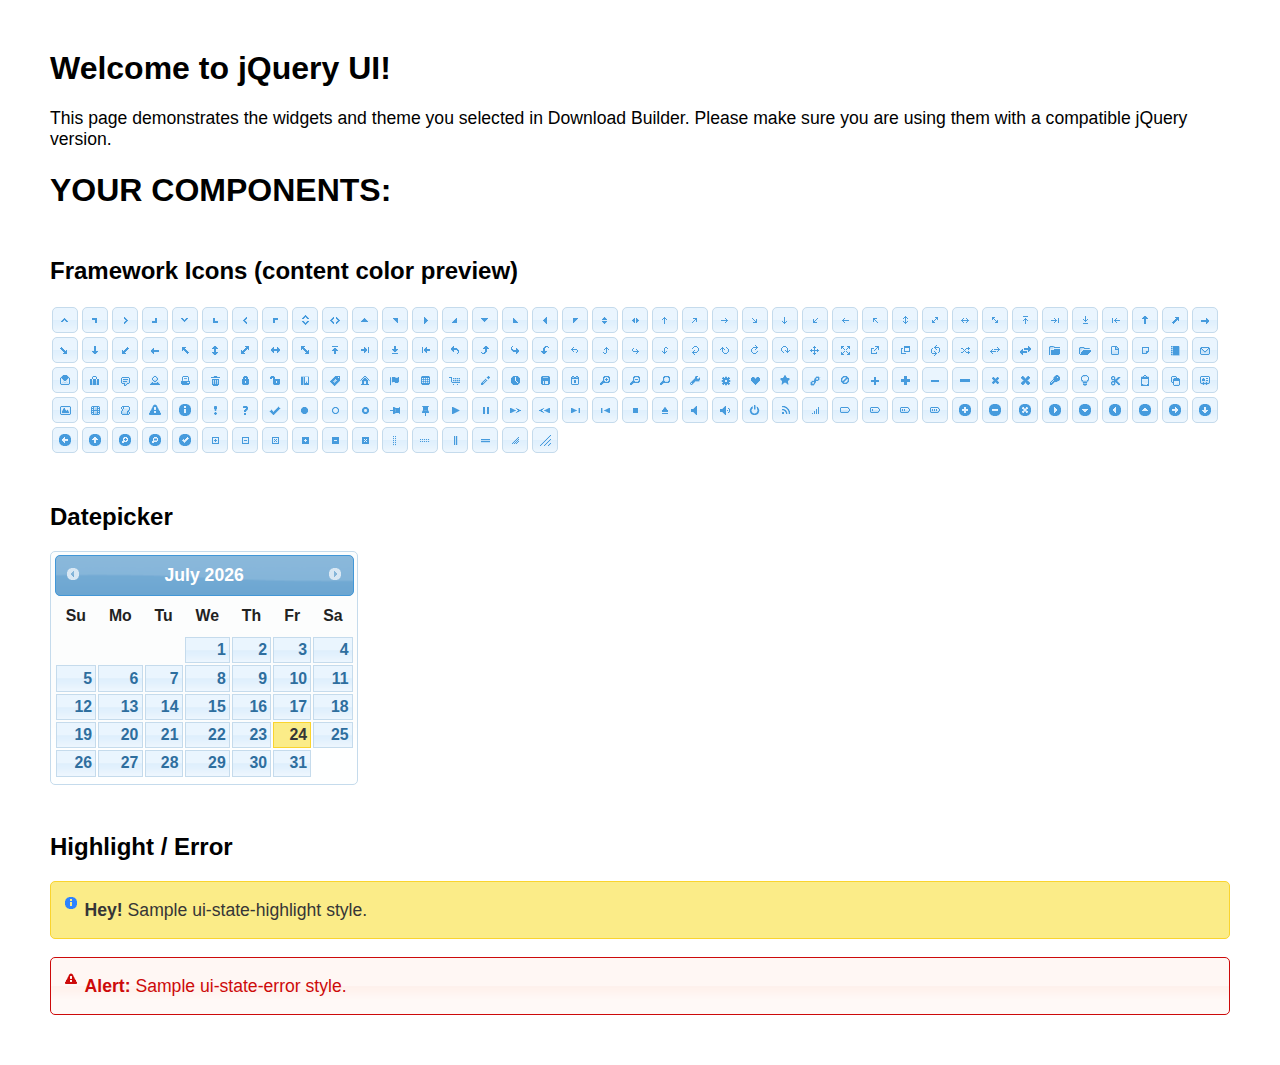
<file: static_content/jquery-ui-datepicker/index.html>
<!doctype html>
<html lang="us">
<head>
	<meta charset="utf-8">
	<title>jQuery UI Example Page</title>
	<link href="jquery-ui.css" rel="stylesheet">
	<style>
	body{
		font-family: "Trebuchet MS", sans-serif;
		margin: 50px;
	}
	.demoHeaders {
		margin-top: 2em;
	}
	#dialog-link {
		padding: .4em 1em .4em 20px;
		text-decoration: none;
		position: relative;
	}
	#dialog-link span.ui-icon {
		margin: 0 5px 0 0;
		position: absolute;
		left: .2em;
		top: 50%;
		margin-top: -8px;
	}
	#icons {
		margin: 0;
		padding: 0;
	}
	#icons li {
		margin: 2px;
		position: relative;
		padding: 4px 0;
		cursor: pointer;
		float: left;
		list-style: none;
	}
	#icons span.ui-icon {
		float: left;
		margin: 0 4px;
	}
	.fakewindowcontain .ui-widget-overlay {
		position: absolute;
	}
	select {
		width: 200px;
	}
	</style>
</head>
<body>

<h1>Welcome to jQuery UI!</h1>

<div class="ui-widget">
	<p>This page demonstrates the widgets and theme you selected in Download Builder. Please make sure you are using them with a compatible jQuery version.</p>
</div>

<h1>YOUR COMPONENTS:</h1>
















<h2 class="demoHeaders">Framework Icons (content color preview)</h2>
<ul id="icons" class="ui-widget ui-helper-clearfix">
	<li class="ui-state-default ui-corner-all" title=".ui-icon-caret-1-n"><span class="ui-icon ui-icon-caret-1-n"></span></li>
	<li class="ui-state-default ui-corner-all" title=".ui-icon-caret-1-ne"><span class="ui-icon ui-icon-caret-1-ne"></span></li>
	<li class="ui-state-default ui-corner-all" title=".ui-icon-caret-1-e"><span class="ui-icon ui-icon-caret-1-e"></span></li>
	<li class="ui-state-default ui-corner-all" title=".ui-icon-caret-1-se"><span class="ui-icon ui-icon-caret-1-se"></span></li>
	<li class="ui-state-default ui-corner-all" title=".ui-icon-caret-1-s"><span class="ui-icon ui-icon-caret-1-s"></span></li>
	<li class="ui-state-default ui-corner-all" title=".ui-icon-caret-1-sw"><span class="ui-icon ui-icon-caret-1-sw"></span></li>
	<li class="ui-state-default ui-corner-all" title=".ui-icon-caret-1-w"><span class="ui-icon ui-icon-caret-1-w"></span></li>
	<li class="ui-state-default ui-corner-all" title=".ui-icon-caret-1-nw"><span class="ui-icon ui-icon-caret-1-nw"></span></li>
	<li class="ui-state-default ui-corner-all" title=".ui-icon-caret-2-n-s"><span class="ui-icon ui-icon-caret-2-n-s"></span></li>
	<li class="ui-state-default ui-corner-all" title=".ui-icon-caret-2-e-w"><span class="ui-icon ui-icon-caret-2-e-w"></span></li>
	<li class="ui-state-default ui-corner-all" title=".ui-icon-triangle-1-n"><span class="ui-icon ui-icon-triangle-1-n"></span></li>
	<li class="ui-state-default ui-corner-all" title=".ui-icon-triangle-1-ne"><span class="ui-icon ui-icon-triangle-1-ne"></span></li>
	<li class="ui-state-default ui-corner-all" title=".ui-icon-triangle-1-e"><span class="ui-icon ui-icon-triangle-1-e"></span></li>
	<li class="ui-state-default ui-corner-all" title=".ui-icon-triangle-1-se"><span class="ui-icon ui-icon-triangle-1-se"></span></li>
	<li class="ui-state-default ui-corner-all" title=".ui-icon-triangle-1-s"><span class="ui-icon ui-icon-triangle-1-s"></span></li>
	<li class="ui-state-default ui-corner-all" title=".ui-icon-triangle-1-sw"><span class="ui-icon ui-icon-triangle-1-sw"></span></li>
	<li class="ui-state-default ui-corner-all" title=".ui-icon-triangle-1-w"><span class="ui-icon ui-icon-triangle-1-w"></span></li>
	<li class="ui-state-default ui-corner-all" title=".ui-icon-triangle-1-nw"><span class="ui-icon ui-icon-triangle-1-nw"></span></li>
	<li class="ui-state-default ui-corner-all" title=".ui-icon-triangle-2-n-s"><span class="ui-icon ui-icon-triangle-2-n-s"></span></li>
	<li class="ui-state-default ui-corner-all" title=".ui-icon-triangle-2-e-w"><span class="ui-icon ui-icon-triangle-2-e-w"></span></li>
	<li class="ui-state-default ui-corner-all" title=".ui-icon-arrow-1-n"><span class="ui-icon ui-icon-arrow-1-n"></span></li>
	<li class="ui-state-default ui-corner-all" title=".ui-icon-arrow-1-ne"><span class="ui-icon ui-icon-arrow-1-ne"></span></li>
	<li class="ui-state-default ui-corner-all" title=".ui-icon-arrow-1-e"><span class="ui-icon ui-icon-arrow-1-e"></span></li>
	<li class="ui-state-default ui-corner-all" title=".ui-icon-arrow-1-se"><span class="ui-icon ui-icon-arrow-1-se"></span></li>
	<li class="ui-state-default ui-corner-all" title=".ui-icon-arrow-1-s"><span class="ui-icon ui-icon-arrow-1-s"></span></li>
	<li class="ui-state-default ui-corner-all" title=".ui-icon-arrow-1-sw"><span class="ui-icon ui-icon-arrow-1-sw"></span></li>
	<li class="ui-state-default ui-corner-all" title=".ui-icon-arrow-1-w"><span class="ui-icon ui-icon-arrow-1-w"></span></li>
	<li class="ui-state-default ui-corner-all" title=".ui-icon-arrow-1-nw"><span class="ui-icon ui-icon-arrow-1-nw"></span></li>
	<li class="ui-state-default ui-corner-all" title=".ui-icon-arrow-2-n-s"><span class="ui-icon ui-icon-arrow-2-n-s"></span></li>
	<li class="ui-state-default ui-corner-all" title=".ui-icon-arrow-2-ne-sw"><span class="ui-icon ui-icon-arrow-2-ne-sw"></span></li>
	<li class="ui-state-default ui-corner-all" title=".ui-icon-arrow-2-e-w"><span class="ui-icon ui-icon-arrow-2-e-w"></span></li>
	<li class="ui-state-default ui-corner-all" title=".ui-icon-arrow-2-se-nw"><span class="ui-icon ui-icon-arrow-2-se-nw"></span></li>
	<li class="ui-state-default ui-corner-all" title=".ui-icon-arrowstop-1-n"><span class="ui-icon ui-icon-arrowstop-1-n"></span></li>
	<li class="ui-state-default ui-corner-all" title=".ui-icon-arrowstop-1-e"><span class="ui-icon ui-icon-arrowstop-1-e"></span></li>
	<li class="ui-state-default ui-corner-all" title=".ui-icon-arrowstop-1-s"><span class="ui-icon ui-icon-arrowstop-1-s"></span></li>
	<li class="ui-state-default ui-corner-all" title=".ui-icon-arrowstop-1-w"><span class="ui-icon ui-icon-arrowstop-1-w"></span></li>
	<li class="ui-state-default ui-corner-all" title=".ui-icon-arrowthick-1-n"><span class="ui-icon ui-icon-arrowthick-1-n"></span></li>
	<li class="ui-state-default ui-corner-all" title=".ui-icon-arrowthick-1-ne"><span class="ui-icon ui-icon-arrowthick-1-ne"></span></li>
	<li class="ui-state-default ui-corner-all" title=".ui-icon-arrowthick-1-e"><span class="ui-icon ui-icon-arrowthick-1-e"></span></li>
	<li class="ui-state-default ui-corner-all" title=".ui-icon-arrowthick-1-se"><span class="ui-icon ui-icon-arrowthick-1-se"></span></li>
	<li class="ui-state-default ui-corner-all" title=".ui-icon-arrowthick-1-s"><span class="ui-icon ui-icon-arrowthick-1-s"></span></li>
	<li class="ui-state-default ui-corner-all" title=".ui-icon-arrowthick-1-sw"><span class="ui-icon ui-icon-arrowthick-1-sw"></span></li>
	<li class="ui-state-default ui-corner-all" title=".ui-icon-arrowthick-1-w"><span class="ui-icon ui-icon-arrowthick-1-w"></span></li>
	<li class="ui-state-default ui-corner-all" title=".ui-icon-arrowthick-1-nw"><span class="ui-icon ui-icon-arrowthick-1-nw"></span></li>
	<li class="ui-state-default ui-corner-all" title=".ui-icon-arrowthick-2-n-s"><span class="ui-icon ui-icon-arrowthick-2-n-s"></span></li>
	<li class="ui-state-default ui-corner-all" title=".ui-icon-arrowthick-2-ne-sw"><span class="ui-icon ui-icon-arrowthick-2-ne-sw"></span></li>
	<li class="ui-state-default ui-corner-all" title=".ui-icon-arrowthick-2-e-w"><span class="ui-icon ui-icon-arrowthick-2-e-w"></span></li>
	<li class="ui-state-default ui-corner-all" title=".ui-icon-arrowthick-2-se-nw"><span class="ui-icon ui-icon-arrowthick-2-se-nw"></span></li>
	<li class="ui-state-default ui-corner-all" title=".ui-icon-arrowthickstop-1-n"><span class="ui-icon ui-icon-arrowthickstop-1-n"></span></li>
	<li class="ui-state-default ui-corner-all" title=".ui-icon-arrowthickstop-1-e"><span class="ui-icon ui-icon-arrowthickstop-1-e"></span></li>
	<li class="ui-state-default ui-corner-all" title=".ui-icon-arrowthickstop-1-s"><span class="ui-icon ui-icon-arrowthickstop-1-s"></span></li>
	<li class="ui-state-default ui-corner-all" title=".ui-icon-arrowthickstop-1-w"><span class="ui-icon ui-icon-arrowthickstop-1-w"></span></li>
	<li class="ui-state-default ui-corner-all" title=".ui-icon-arrowreturnthick-1-w"><span class="ui-icon ui-icon-arrowreturnthick-1-w"></span></li>
	<li class="ui-state-default ui-corner-all" title=".ui-icon-arrowreturnthick-1-n"><span class="ui-icon ui-icon-arrowreturnthick-1-n"></span></li>
	<li class="ui-state-default ui-corner-all" title=".ui-icon-arrowreturnthick-1-e"><span class="ui-icon ui-icon-arrowreturnthick-1-e"></span></li>
	<li class="ui-state-default ui-corner-all" title=".ui-icon-arrowreturnthick-1-s"><span class="ui-icon ui-icon-arrowreturnthick-1-s"></span></li>
	<li class="ui-state-default ui-corner-all" title=".ui-icon-arrowreturn-1-w"><span class="ui-icon ui-icon-arrowreturn-1-w"></span></li>
	<li class="ui-state-default ui-corner-all" title=".ui-icon-arrowreturn-1-n"><span class="ui-icon ui-icon-arrowreturn-1-n"></span></li>
	<li class="ui-state-default ui-corner-all" title=".ui-icon-arrowreturn-1-e"><span class="ui-icon ui-icon-arrowreturn-1-e"></span></li>
	<li class="ui-state-default ui-corner-all" title=".ui-icon-arrowreturn-1-s"><span class="ui-icon ui-icon-arrowreturn-1-s"></span></li>
	<li class="ui-state-default ui-corner-all" title=".ui-icon-arrowrefresh-1-w"><span class="ui-icon ui-icon-arrowrefresh-1-w"></span></li>
	<li class="ui-state-default ui-corner-all" title=".ui-icon-arrowrefresh-1-n"><span class="ui-icon ui-icon-arrowrefresh-1-n"></span></li>
	<li class="ui-state-default ui-corner-all" title=".ui-icon-arrowrefresh-1-e"><span class="ui-icon ui-icon-arrowrefresh-1-e"></span></li>
	<li class="ui-state-default ui-corner-all" title=".ui-icon-arrowrefresh-1-s"><span class="ui-icon ui-icon-arrowrefresh-1-s"></span></li>
	<li class="ui-state-default ui-corner-all" title=".ui-icon-arrow-4"><span class="ui-icon ui-icon-arrow-4"></span></li>
	<li class="ui-state-default ui-corner-all" title=".ui-icon-arrow-4-diag"><span class="ui-icon ui-icon-arrow-4-diag"></span></li>
	<li class="ui-state-default ui-corner-all" title=".ui-icon-extlink"><span class="ui-icon ui-icon-extlink"></span></li>
	<li class="ui-state-default ui-corner-all" title=".ui-icon-newwin"><span class="ui-icon ui-icon-newwin"></span></li>
	<li class="ui-state-default ui-corner-all" title=".ui-icon-refresh"><span class="ui-icon ui-icon-refresh"></span></li>
	<li class="ui-state-default ui-corner-all" title=".ui-icon-shuffle"><span class="ui-icon ui-icon-shuffle"></span></li>
	<li class="ui-state-default ui-corner-all" title=".ui-icon-transfer-e-w"><span class="ui-icon ui-icon-transfer-e-w"></span></li>
	<li class="ui-state-default ui-corner-all" title=".ui-icon-transferthick-e-w"><span class="ui-icon ui-icon-transferthick-e-w"></span></li>
	<li class="ui-state-default ui-corner-all" title=".ui-icon-folder-collapsed"><span class="ui-icon ui-icon-folder-collapsed"></span></li>
	<li class="ui-state-default ui-corner-all" title=".ui-icon-folder-open"><span class="ui-icon ui-icon-folder-open"></span></li>
	<li class="ui-state-default ui-corner-all" title=".ui-icon-document"><span class="ui-icon ui-icon-document"></span></li>
	<li class="ui-state-default ui-corner-all" title=".ui-icon-document-b"><span class="ui-icon ui-icon-document-b"></span></li>
	<li class="ui-state-default ui-corner-all" title=".ui-icon-note"><span class="ui-icon ui-icon-note"></span></li>
	<li class="ui-state-default ui-corner-all" title=".ui-icon-mail-closed"><span class="ui-icon ui-icon-mail-closed"></span></li>
	<li class="ui-state-default ui-corner-all" title=".ui-icon-mail-open"><span class="ui-icon ui-icon-mail-open"></span></li>
	<li class="ui-state-default ui-corner-all" title=".ui-icon-suitcase"><span class="ui-icon ui-icon-suitcase"></span></li>
	<li class="ui-state-default ui-corner-all" title=".ui-icon-comment"><span class="ui-icon ui-icon-comment"></span></li>
	<li class="ui-state-default ui-corner-all" title=".ui-icon-person"><span class="ui-icon ui-icon-person"></span></li>
	<li class="ui-state-default ui-corner-all" title=".ui-icon-print"><span class="ui-icon ui-icon-print"></span></li>
	<li class="ui-state-default ui-corner-all" title=".ui-icon-trash"><span class="ui-icon ui-icon-trash"></span></li>
	<li class="ui-state-default ui-corner-all" title=".ui-icon-locked"><span class="ui-icon ui-icon-locked"></span></li>
	<li class="ui-state-default ui-corner-all" title=".ui-icon-unlocked"><span class="ui-icon ui-icon-unlocked"></span></li>
	<li class="ui-state-default ui-corner-all" title=".ui-icon-bookmark"><span class="ui-icon ui-icon-bookmark"></span></li>
	<li class="ui-state-default ui-corner-all" title=".ui-icon-tag"><span class="ui-icon ui-icon-tag"></span></li>
	<li class="ui-state-default ui-corner-all" title=".ui-icon-home"><span class="ui-icon ui-icon-home"></span></li>
	<li class="ui-state-default ui-corner-all" title=".ui-icon-flag"><span class="ui-icon ui-icon-flag"></span></li>
	<li class="ui-state-default ui-corner-all" title=".ui-icon-calculator"><span class="ui-icon ui-icon-calculator"></span></li>
	<li class="ui-state-default ui-corner-all" title=".ui-icon-cart"><span class="ui-icon ui-icon-cart"></span></li>
	<li class="ui-state-default ui-corner-all" title=".ui-icon-pencil"><span class="ui-icon ui-icon-pencil"></span></li>
	<li class="ui-state-default ui-corner-all" title=".ui-icon-clock"><span class="ui-icon ui-icon-clock"></span></li>
	<li class="ui-state-default ui-corner-all" title=".ui-icon-disk"><span class="ui-icon ui-icon-disk"></span></li>
	<li class="ui-state-default ui-corner-all" title=".ui-icon-calendar"><span class="ui-icon ui-icon-calendar"></span></li>
	<li class="ui-state-default ui-corner-all" title=".ui-icon-zoomin"><span class="ui-icon ui-icon-zoomin"></span></li>
	<li class="ui-state-default ui-corner-all" title=".ui-icon-zoomout"><span class="ui-icon ui-icon-zoomout"></span></li>
	<li class="ui-state-default ui-corner-all" title=".ui-icon-search"><span class="ui-icon ui-icon-search"></span></li>
	<li class="ui-state-default ui-corner-all" title=".ui-icon-wrench"><span class="ui-icon ui-icon-wrench"></span></li>
	<li class="ui-state-default ui-corner-all" title=".ui-icon-gear"><span class="ui-icon ui-icon-gear"></span></li>
	<li class="ui-state-default ui-corner-all" title=".ui-icon-heart"><span class="ui-icon ui-icon-heart"></span></li>
	<li class="ui-state-default ui-corner-all" title=".ui-icon-star"><span class="ui-icon ui-icon-star"></span></li>
	<li class="ui-state-default ui-corner-all" title=".ui-icon-link"><span class="ui-icon ui-icon-link"></span></li>
	<li class="ui-state-default ui-corner-all" title=".ui-icon-cancel"><span class="ui-icon ui-icon-cancel"></span></li>
	<li class="ui-state-default ui-corner-all" title=".ui-icon-plus"><span class="ui-icon ui-icon-plus"></span></li>
	<li class="ui-state-default ui-corner-all" title=".ui-icon-plusthick"><span class="ui-icon ui-icon-plusthick"></span></li>
	<li class="ui-state-default ui-corner-all" title=".ui-icon-minus"><span class="ui-icon ui-icon-minus"></span></li>
	<li class="ui-state-default ui-corner-all" title=".ui-icon-minusthick"><span class="ui-icon ui-icon-minusthick"></span></li>
	<li class="ui-state-default ui-corner-all" title=".ui-icon-close"><span class="ui-icon ui-icon-close"></span></li>
	<li class="ui-state-default ui-corner-all" title=".ui-icon-closethick"><span class="ui-icon ui-icon-closethick"></span></li>
	<li class="ui-state-default ui-corner-all" title=".ui-icon-key"><span class="ui-icon ui-icon-key"></span></li>
	<li class="ui-state-default ui-corner-all" title=".ui-icon-lightbulb"><span class="ui-icon ui-icon-lightbulb"></span></li>
	<li class="ui-state-default ui-corner-all" title=".ui-icon-scissors"><span class="ui-icon ui-icon-scissors"></span></li>
	<li class="ui-state-default ui-corner-all" title=".ui-icon-clipboard"><span class="ui-icon ui-icon-clipboard"></span></li>
	<li class="ui-state-default ui-corner-all" title=".ui-icon-copy"><span class="ui-icon ui-icon-copy"></span></li>
	<li class="ui-state-default ui-corner-all" title=".ui-icon-contact"><span class="ui-icon ui-icon-contact"></span></li>
	<li class="ui-state-default ui-corner-all" title=".ui-icon-image"><span class="ui-icon ui-icon-image"></span></li>
	<li class="ui-state-default ui-corner-all" title=".ui-icon-video"><span class="ui-icon ui-icon-video"></span></li>
	<li class="ui-state-default ui-corner-all" title=".ui-icon-script"><span class="ui-icon ui-icon-script"></span></li>
	<li class="ui-state-default ui-corner-all" title=".ui-icon-alert"><span class="ui-icon ui-icon-alert"></span></li>
	<li class="ui-state-default ui-corner-all" title=".ui-icon-info"><span class="ui-icon ui-icon-info"></span></li>
	<li class="ui-state-default ui-corner-all" title=".ui-icon-notice"><span class="ui-icon ui-icon-notice"></span></li>
	<li class="ui-state-default ui-corner-all" title=".ui-icon-help"><span class="ui-icon ui-icon-help"></span></li>
	<li class="ui-state-default ui-corner-all" title=".ui-icon-check"><span class="ui-icon ui-icon-check"></span></li>
	<li class="ui-state-default ui-corner-all" title=".ui-icon-bullet"><span class="ui-icon ui-icon-bullet"></span></li>
	<li class="ui-state-default ui-corner-all" title=".ui-icon-radio-off"><span class="ui-icon ui-icon-radio-off"></span></li>
	<li class="ui-state-default ui-corner-all" title=".ui-icon-radio-on"><span class="ui-icon ui-icon-radio-on"></span></li>
	<li class="ui-state-default ui-corner-all" title=".ui-icon-pin-w"><span class="ui-icon ui-icon-pin-w"></span></li>
	<li class="ui-state-default ui-corner-all" title=".ui-icon-pin-s"><span class="ui-icon ui-icon-pin-s"></span></li>
	<li class="ui-state-default ui-corner-all" title=".ui-icon-play"><span class="ui-icon ui-icon-play"></span></li>
	<li class="ui-state-default ui-corner-all" title=".ui-icon-pause"><span class="ui-icon ui-icon-pause"></span></li>
	<li class="ui-state-default ui-corner-all" title=".ui-icon-seek-next"><span class="ui-icon ui-icon-seek-next"></span></li>
	<li class="ui-state-default ui-corner-all" title=".ui-icon-seek-prev"><span class="ui-icon ui-icon-seek-prev"></span></li>
	<li class="ui-state-default ui-corner-all" title=".ui-icon-seek-end"><span class="ui-icon ui-icon-seek-end"></span></li>
	<li class="ui-state-default ui-corner-all" title=".ui-icon-seek-first"><span class="ui-icon ui-icon-seek-first"></span></li>
	<li class="ui-state-default ui-corner-all" title=".ui-icon-stop"><span class="ui-icon ui-icon-stop"></span></li>
	<li class="ui-state-default ui-corner-all" title=".ui-icon-eject"><span class="ui-icon ui-icon-eject"></span></li>
	<li class="ui-state-default ui-corner-all" title=".ui-icon-volume-off"><span class="ui-icon ui-icon-volume-off"></span></li>
	<li class="ui-state-default ui-corner-all" title=".ui-icon-volume-on"><span class="ui-icon ui-icon-volume-on"></span></li>
	<li class="ui-state-default ui-corner-all" title=".ui-icon-power"><span class="ui-icon ui-icon-power"></span></li>
	<li class="ui-state-default ui-corner-all" title=".ui-icon-signal-diag"><span class="ui-icon ui-icon-signal-diag"></span></li>
	<li class="ui-state-default ui-corner-all" title=".ui-icon-signal"><span class="ui-icon ui-icon-signal"></span></li>
	<li class="ui-state-default ui-corner-all" title=".ui-icon-battery-0"><span class="ui-icon ui-icon-battery-0"></span></li>
	<li class="ui-state-default ui-corner-all" title=".ui-icon-battery-1"><span class="ui-icon ui-icon-battery-1"></span></li>
	<li class="ui-state-default ui-corner-all" title=".ui-icon-battery-2"><span class="ui-icon ui-icon-battery-2"></span></li>
	<li class="ui-state-default ui-corner-all" title=".ui-icon-battery-3"><span class="ui-icon ui-icon-battery-3"></span></li>
	<li class="ui-state-default ui-corner-all" title=".ui-icon-circle-plus"><span class="ui-icon ui-icon-circle-plus"></span></li>
	<li class="ui-state-default ui-corner-all" title=".ui-icon-circle-minus"><span class="ui-icon ui-icon-circle-minus"></span></li>
	<li class="ui-state-default ui-corner-all" title=".ui-icon-circle-close"><span class="ui-icon ui-icon-circle-close"></span></li>
	<li class="ui-state-default ui-corner-all" title=".ui-icon-circle-triangle-e"><span class="ui-icon ui-icon-circle-triangle-e"></span></li>
	<li class="ui-state-default ui-corner-all" title=".ui-icon-circle-triangle-s"><span class="ui-icon ui-icon-circle-triangle-s"></span></li>
	<li class="ui-state-default ui-corner-all" title=".ui-icon-circle-triangle-w"><span class="ui-icon ui-icon-circle-triangle-w"></span></li>
	<li class="ui-state-default ui-corner-all" title=".ui-icon-circle-triangle-n"><span class="ui-icon ui-icon-circle-triangle-n"></span></li>
	<li class="ui-state-default ui-corner-all" title=".ui-icon-circle-arrow-e"><span class="ui-icon ui-icon-circle-arrow-e"></span></li>
	<li class="ui-state-default ui-corner-all" title=".ui-icon-circle-arrow-s"><span class="ui-icon ui-icon-circle-arrow-s"></span></li>
	<li class="ui-state-default ui-corner-all" title=".ui-icon-circle-arrow-w"><span class="ui-icon ui-icon-circle-arrow-w"></span></li>
	<li class="ui-state-default ui-corner-all" title=".ui-icon-circle-arrow-n"><span class="ui-icon ui-icon-circle-arrow-n"></span></li>
	<li class="ui-state-default ui-corner-all" title=".ui-icon-circle-zoomin"><span class="ui-icon ui-icon-circle-zoomin"></span></li>
	<li class="ui-state-default ui-corner-all" title=".ui-icon-circle-zoomout"><span class="ui-icon ui-icon-circle-zoomout"></span></li>
	<li class="ui-state-default ui-corner-all" title=".ui-icon-circle-check"><span class="ui-icon ui-icon-circle-check"></span></li>
	<li class="ui-state-default ui-corner-all" title=".ui-icon-circlesmall-plus"><span class="ui-icon ui-icon-circlesmall-plus"></span></li>
	<li class="ui-state-default ui-corner-all" title=".ui-icon-circlesmall-minus"><span class="ui-icon ui-icon-circlesmall-minus"></span></li>
	<li class="ui-state-default ui-corner-all" title=".ui-icon-circlesmall-close"><span class="ui-icon ui-icon-circlesmall-close"></span></li>
	<li class="ui-state-default ui-corner-all" title=".ui-icon-squaresmall-plus"><span class="ui-icon ui-icon-squaresmall-plus"></span></li>
	<li class="ui-state-default ui-corner-all" title=".ui-icon-squaresmall-minus"><span class="ui-icon ui-icon-squaresmall-minus"></span></li>
	<li class="ui-state-default ui-corner-all" title=".ui-icon-squaresmall-close"><span class="ui-icon ui-icon-squaresmall-close"></span></li>
	<li class="ui-state-default ui-corner-all" title=".ui-icon-grip-dotted-vertical"><span class="ui-icon ui-icon-grip-dotted-vertical"></span></li>
	<li class="ui-state-default ui-corner-all" title=".ui-icon-grip-dotted-horizontal"><span class="ui-icon ui-icon-grip-dotted-horizontal"></span></li>
	<li class="ui-state-default ui-corner-all" title=".ui-icon-grip-solid-vertical"><span class="ui-icon ui-icon-grip-solid-vertical"></span></li>
	<li class="ui-state-default ui-corner-all" title=".ui-icon-grip-solid-horizontal"><span class="ui-icon ui-icon-grip-solid-horizontal"></span></li>
	<li class="ui-state-default ui-corner-all" title=".ui-icon-gripsmall-diagonal-se"><span class="ui-icon ui-icon-gripsmall-diagonal-se"></span></li>
	<li class="ui-state-default ui-corner-all" title=".ui-icon-grip-diagonal-se"><span class="ui-icon ui-icon-grip-diagonal-se"></span></li>
</ul>




<!-- Datepicker -->
<h2 class="demoHeaders">Datepicker</h2>
<div id="datepicker"></div>












<!-- Highlight / Error -->
<h2 class="demoHeaders">Highlight / Error</h2>
<div class="ui-widget">
	<div class="ui-state-highlight ui-corner-all" style="margin-top: 20px; padding: 0 .7em;">
		<p><span class="ui-icon ui-icon-info" style="float: left; margin-right: .3em;"></span>
		<strong>Hey!</strong> Sample ui-state-highlight style.</p>
	</div>
</div>
<br>
<div class="ui-widget">
	<div class="ui-state-error ui-corner-all" style="padding: 0 .7em;">
		<p><span class="ui-icon ui-icon-alert" style="float: left; margin-right: .3em;"></span>
		<strong>Alert:</strong> Sample ui-state-error style.</p>
	</div>
</div>

<script src="external/jquery/jquery.js"></script>
<script src="jquery-ui.js"></script>
<script>















$( "#datepicker" ).datepicker({
	inline: true
});














// Hover states on the static widgets
$( "#dialog-link, #icons li" ).hover(
	function() {
		$( this ).addClass( "ui-state-hover" );
	},
	function() {
		$( this ).removeClass( "ui-state-hover" );
	}
);
</script>
</body>
</html>
</file>
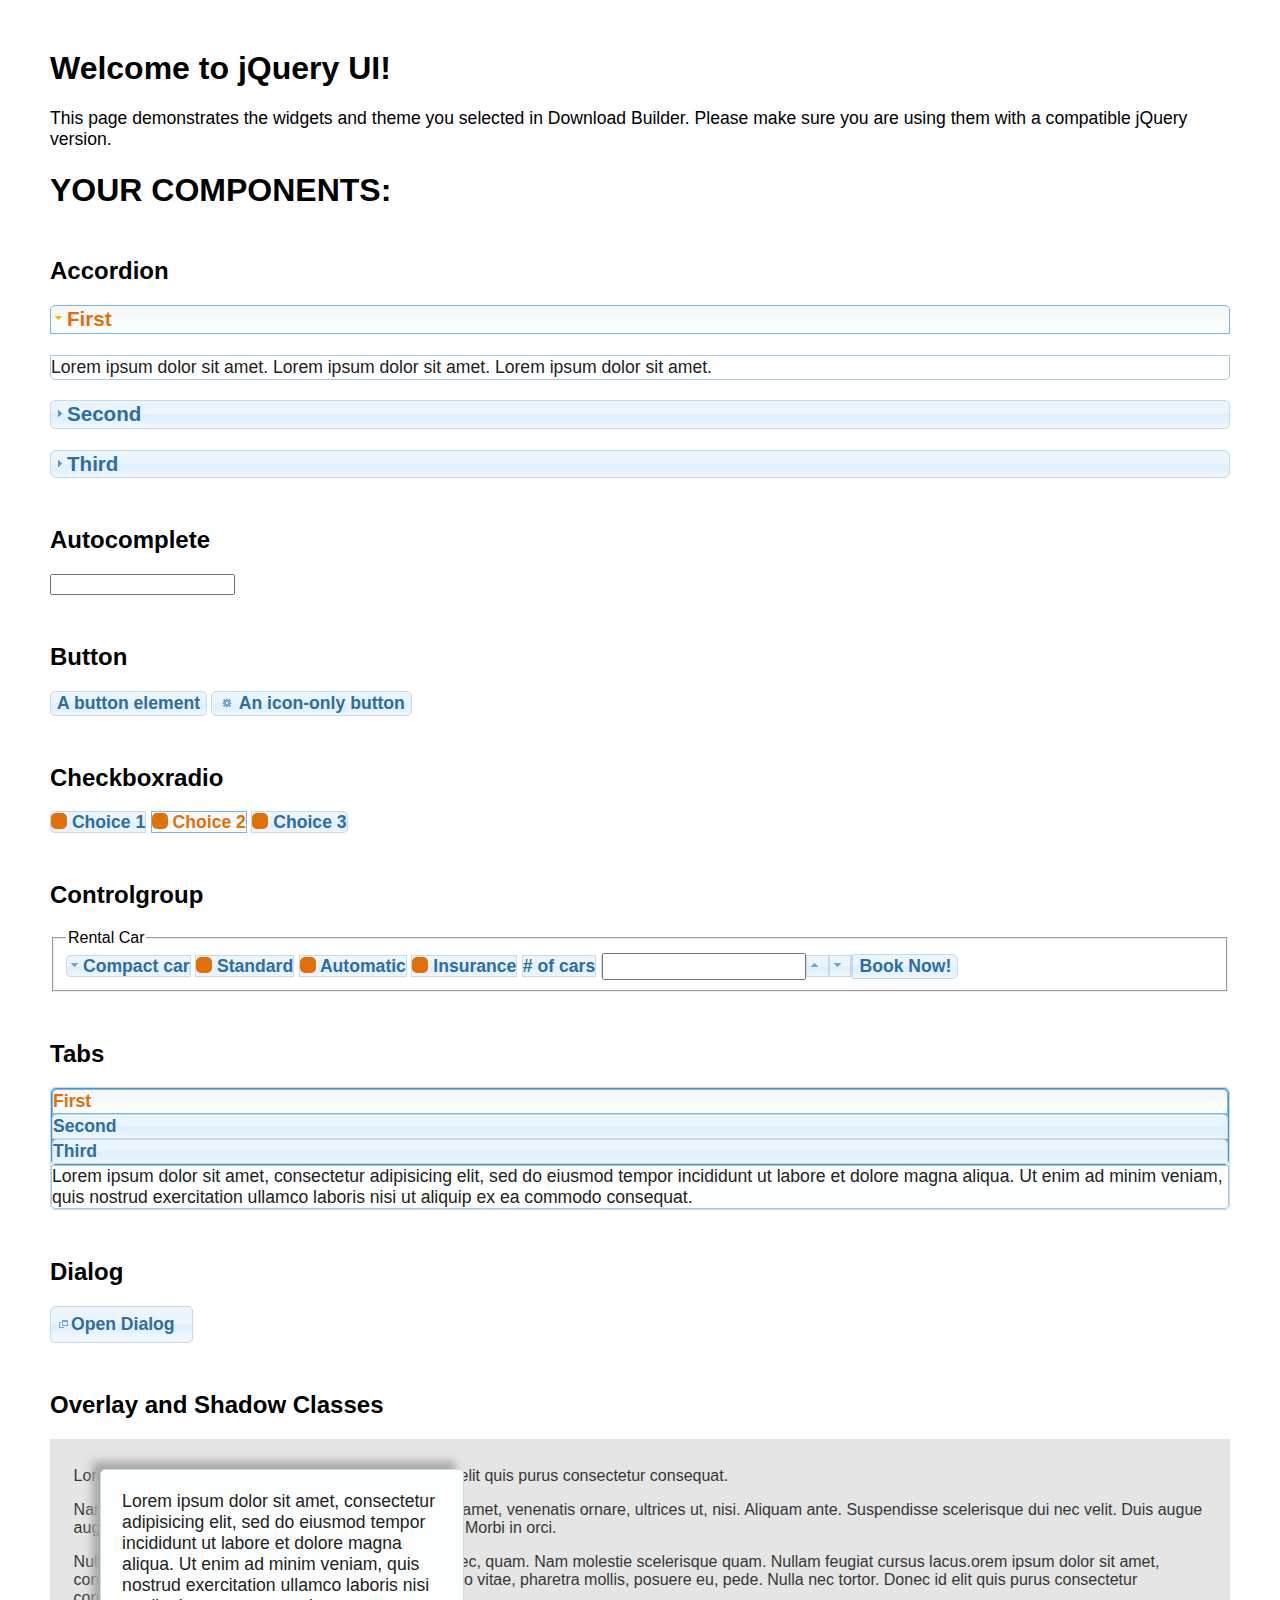
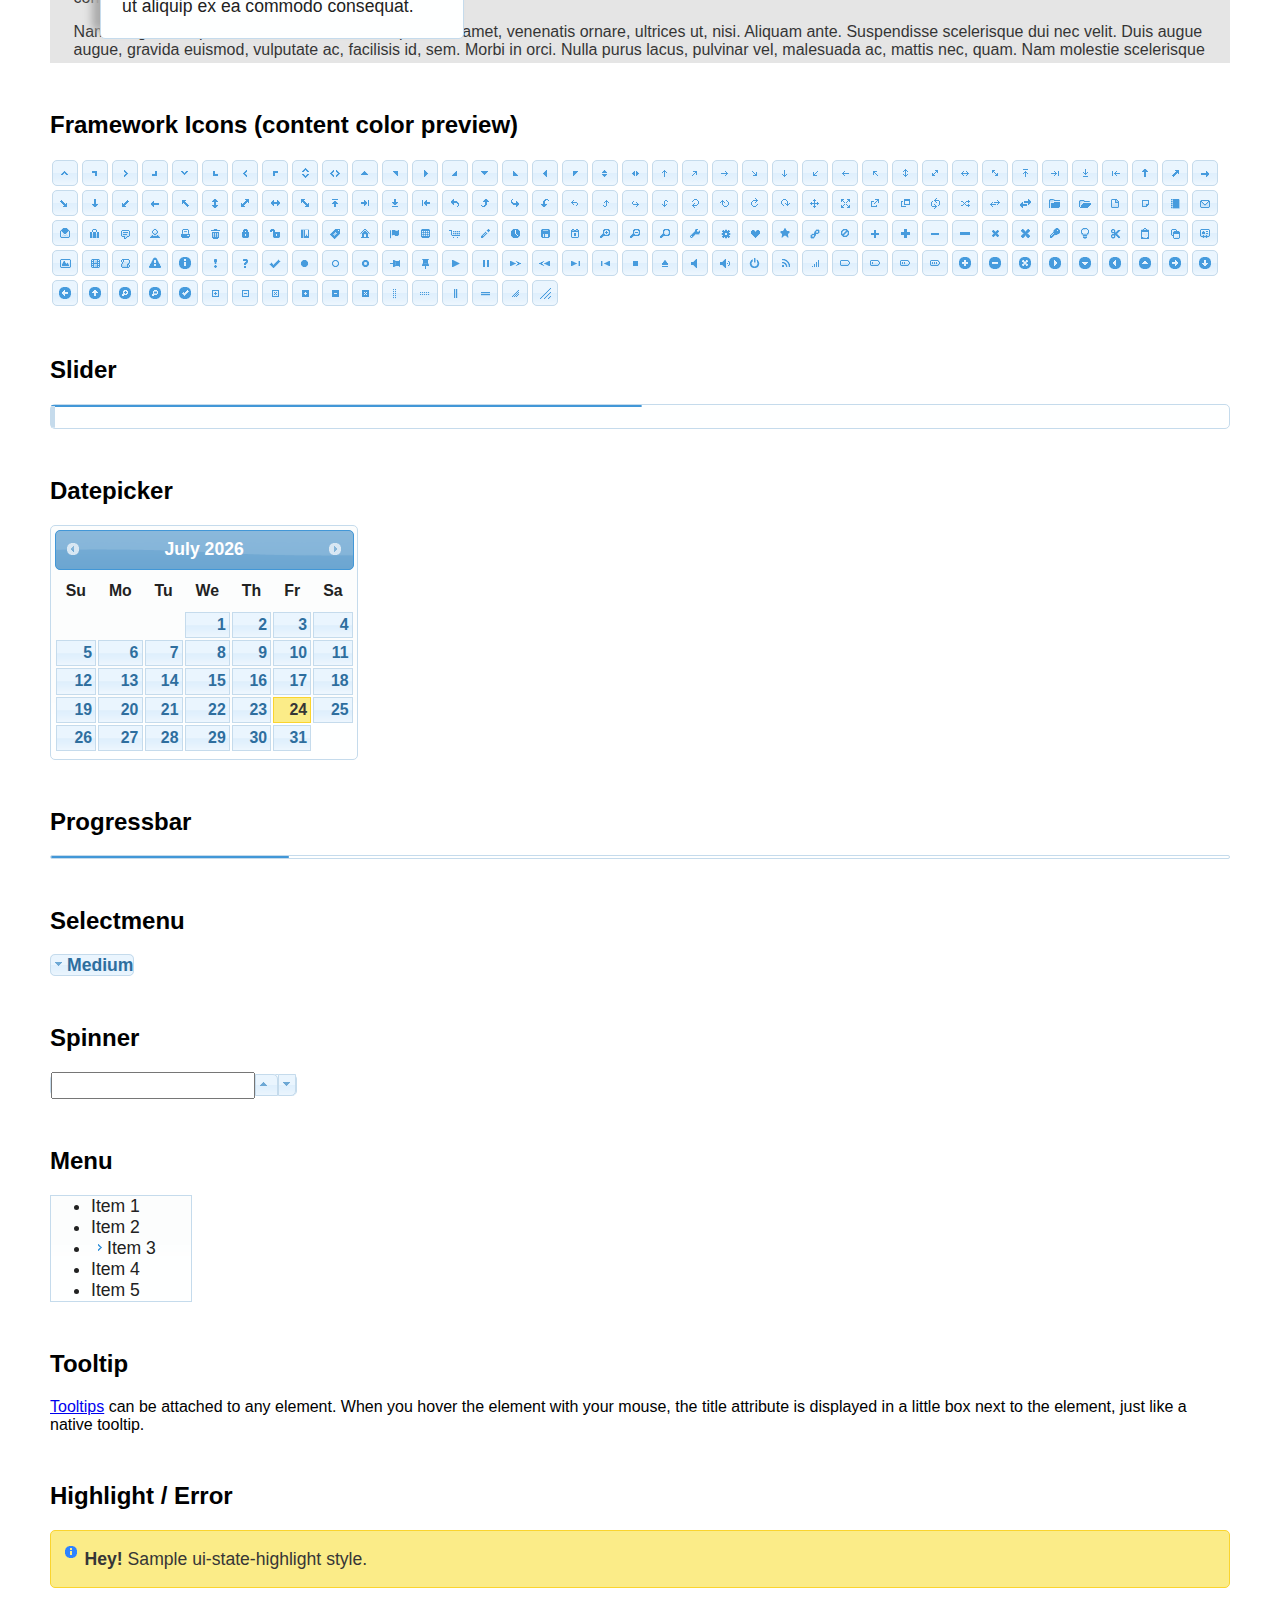
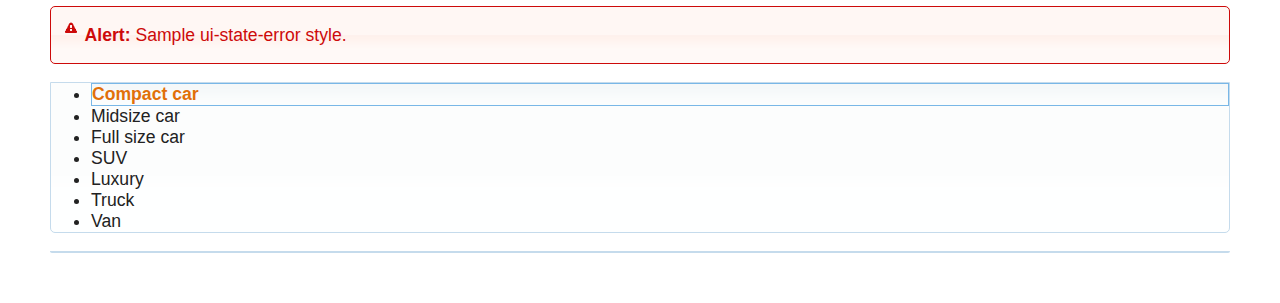
<file: staticfiles/jquery-ui-datepicker/index.html>
<!doctype html>
<html lang="us">
<head>
	<meta charset="utf-8">
	<title>jQuery UI Example Page</title>
	<link href="jquery-ui.css" rel="stylesheet">
	<style>
	body{
		font-family: "Trebuchet MS", sans-serif;
		margin: 50px;
	}
	.demoHeaders {
		margin-top: 2em;
	}
	#dialog-link {
		padding: .4em 1em .4em 20px;
		text-decoration: none;
		position: relative;
	}
	#dialog-link span.ui-icon {
		margin: 0 5px 0 0;
		position: absolute;
		left: .2em;
		top: 50%;
		margin-top: -8px;
	}
	#icons {
		margin: 0;
		padding: 0;
	}
	#icons li {
		margin: 2px;
		position: relative;
		padding: 4px 0;
		cursor: pointer;
		float: left;
		list-style: none;
	}
	#icons span.ui-icon {
		float: left;
		margin: 0 4px;
	}
	.fakewindowcontain .ui-widget-overlay {
		position: absolute;
	}
	select {
		width: 200px;
	}
	</style>
</head>
<body>

<h1>Welcome to jQuery UI!</h1>

<div class="ui-widget">
	<p>This page demonstrates the widgets and theme you selected in Download Builder. Please make sure you are using them with a compatible jQuery version.</p>
</div>

<h1>YOUR COMPONENTS:</h1>

<!-- Accordion -->
<h2 class="demoHeaders">Accordion</h2>
<div id="accordion">
	<h3>First</h3>
	<div>Lorem ipsum dolor sit amet. Lorem ipsum dolor sit amet. Lorem ipsum dolor sit amet.</div>
	<h3>Second</h3>
	<div>Phasellus mattis tincidunt nibh.</div>
	<h3>Third</h3>
	<div>Nam dui erat, auctor a, dignissim quis.</div>
</div>

<!-- Autocomplete -->
<h2 class="demoHeaders">Autocomplete</h2>
<div>
	<input id="autocomplete" title="type &quot;a&quot;">
</div>

<!-- Button -->
<h2 class="demoHeaders">Button</h2>
<button id="button">A button element</button>
<button id="button-icon">An icon-only button</button>

<!-- Checkboxradio -->
<h2 class="demoHeaders">Checkboxradio</h2>
<form style="margin-top: 1em;">
	<div id="radioset">
		<input type="radio" id="radio1" name="radio"><label for="radio1">Choice 1</label>
		<input type="radio" id="radio2" name="radio" checked="checked"><label for="radio2">Choice 2</label>
		<input type="radio" id="radio3" name="radio"><label for="radio3">Choice 3</label>
	</div>
</form>

<!-- Controlgroup -->
<h2 class="demoHeaders">Controlgroup</h2>
<fieldset>
	<legend>Rental Car</legend>
	<div id="controlgroup">
		<select id="car-type">
			<option>Compact car</option>
			<option>Midsize car</option>
			<option>Full size car</option>
			<option>SUV</option>
			<option>Luxury</option>
			<option>Truck</option>
			<option>Van</option>
		</select>
		<label for="transmission-standard">Standard</label>
		<input type="radio" name="transmission" id="transmission-standard">
		<label for="transmission-automatic">Automatic</label>
		<input type="radio" name="transmission" id="transmission-automatic">
		<label for="insurance">Insurance</label>
		<input type="checkbox" name="insurance" id="insurance">
		<label for="horizontal-spinner" class="ui-controlgroup-label"># of cars</label>
		<input id="horizontal-spinner" class="ui-spinner-input">
		<button>Book Now!</button>
	</div>
</fieldset>

<!-- Tabs -->
<h2 class="demoHeaders">Tabs</h2>
<div id="tabs">
	<ul>
		<li><a href="#tabs-1">First</a></li>
		<li><a href="#tabs-2">Second</a></li>
		<li><a href="#tabs-3">Third</a></li>
	</ul>
	<div id="tabs-1">Lorem ipsum dolor sit amet, consectetur adipisicing elit, sed do eiusmod tempor incididunt ut labore et dolore magna aliqua. Ut enim ad minim veniam, quis nostrud exercitation ullamco laboris nisi ut aliquip ex ea commodo consequat.</div>
	<div id="tabs-2">Phasellus mattis tincidunt nibh. Cras orci urna, blandit id, pretium vel, aliquet ornare, felis. Maecenas scelerisque sem non nisl. Fusce sed lorem in enim dictum bibendum.</div>
	<div id="tabs-3">Nam dui erat, auctor a, dignissim quis, sollicitudin eu, felis. Pellentesque nisi urna, interdum eget, sagittis et, consequat vestibulum, lacus. Mauris porttitor ullamcorper augue.</div>
</div>

<h2 class="demoHeaders">Dialog</h2>
<p>
	<button id="dialog-link" class="ui-button ui-corner-all ui-widget">
		<span class="ui-icon ui-icon-newwin"></span>Open Dialog
	</button>
</p>

<h2 class="demoHeaders">Overlay and Shadow Classes</h2>
<div style="position: relative; width: 96%; height: 200px; padding:1% 2%; overflow:hidden;" class="fakewindowcontain">
	<p>Lorem ipsum dolor sit amet,  Nulla nec tortor. Donec id elit quis purus consectetur consequat. </p><p>Nam congue semper tellus. Sed erat dolor, dapibus sit amet, venenatis ornare, ultrices ut, nisi. Aliquam ante. Suspendisse scelerisque dui nec velit. Duis augue augue, gravida euismod, vulputate ac, facilisis id, sem. Morbi in orci. </p><p>Nulla purus lacus, pulvinar vel, malesuada ac, mattis nec, quam. Nam molestie scelerisque quam. Nullam feugiat cursus lacus.orem ipsum dolor sit amet, consectetur adipiscing elit. Donec libero risus, commodo vitae, pharetra mollis, posuere eu, pede. Nulla nec tortor. Donec id elit quis purus consectetur consequat. </p><p>Nam congue semper tellus. Sed erat dolor, dapibus sit amet, venenatis ornare, ultrices ut, nisi. Aliquam ante. Suspendisse scelerisque dui nec velit. Duis augue augue, gravida euismod, vulputate ac, facilisis id, sem. Morbi in orci. Nulla purus lacus, pulvinar vel, malesuada ac, mattis nec, quam. Nam molestie scelerisque quam. </p><p>Nullam feugiat cursus lacus.orem ipsum dolor sit amet, consectetur adipiscing elit. Donec libero risus, commodo vitae, pharetra mollis, posuere eu, pede. Nulla nec tortor. Donec id elit quis purus consectetur consequat. Nam congue semper tellus. Sed erat dolor, dapibus sit amet, venenatis ornare, ultrices ut, nisi. Aliquam ante. </p><p>Suspendisse scelerisque dui nec velit. Duis augue augue, gravida euismod, vulputate ac, facilisis id, sem. Morbi in orci. Nulla purus lacus, pulvinar vel, malesuada ac, mattis nec, quam. Nam molestie scelerisque quam. Nullam feugiat cursus lacus.orem ipsum dolor sit amet, consectetur adipiscing elit. Donec libero risus, commodo vitae, pharetra mollis, posuere eu, pede. Nulla nec tortor. Donec id elit quis purus consectetur consequat. Nam congue semper tellus. Sed erat dolor, dapibus sit amet, venenatis ornare, ultrices ut, nisi. </p>

	<!-- ui-dialog -->
	<div class="ui-widget-overlay ui-front"></div>
	<div style="position: absolute; width: 320px; left: 50px; top: 30px; padding: 1.2em" class="ui-widget ui-front ui-widget-content ui-corner-all ui-widget-shadow">
		Lorem ipsum dolor sit amet, consectetur adipisicing elit, sed do eiusmod tempor incididunt ut labore et dolore magna aliqua. Ut enim ad minim veniam, quis nostrud exercitation ullamco laboris nisi ut aliquip ex ea commodo consequat.
	</div>

</div>

<!-- ui-dialog -->
<div id="dialog" title="Dialog Title">
	<p>Lorem ipsum dolor sit amet, consectetur adipisicing elit, sed do eiusmod tempor incididunt ut labore et dolore magna aliqua. Ut enim ad minim veniam, quis nostrud exercitation ullamco laboris nisi ut aliquip ex ea commodo consequat.</p>
</div>


<h2 class="demoHeaders">Framework Icons (content color preview)</h2>
<ul id="icons" class="ui-widget ui-helper-clearfix">
	<li class="ui-state-default ui-corner-all" title=".ui-icon-caret-1-n"><span class="ui-icon ui-icon-caret-1-n"></span></li>
	<li class="ui-state-default ui-corner-all" title=".ui-icon-caret-1-ne"><span class="ui-icon ui-icon-caret-1-ne"></span></li>
	<li class="ui-state-default ui-corner-all" title=".ui-icon-caret-1-e"><span class="ui-icon ui-icon-caret-1-e"></span></li>
	<li class="ui-state-default ui-corner-all" title=".ui-icon-caret-1-se"><span class="ui-icon ui-icon-caret-1-se"></span></li>
	<li class="ui-state-default ui-corner-all" title=".ui-icon-caret-1-s"><span class="ui-icon ui-icon-caret-1-s"></span></li>
	<li class="ui-state-default ui-corner-all" title=".ui-icon-caret-1-sw"><span class="ui-icon ui-icon-caret-1-sw"></span></li>
	<li class="ui-state-default ui-corner-all" title=".ui-icon-caret-1-w"><span class="ui-icon ui-icon-caret-1-w"></span></li>
	<li class="ui-state-default ui-corner-all" title=".ui-icon-caret-1-nw"><span class="ui-icon ui-icon-caret-1-nw"></span></li>
	<li class="ui-state-default ui-corner-all" title=".ui-icon-caret-2-n-s"><span class="ui-icon ui-icon-caret-2-n-s"></span></li>
	<li class="ui-state-default ui-corner-all" title=".ui-icon-caret-2-e-w"><span class="ui-icon ui-icon-caret-2-e-w"></span></li>
	<li class="ui-state-default ui-corner-all" title=".ui-icon-triangle-1-n"><span class="ui-icon ui-icon-triangle-1-n"></span></li>
	<li class="ui-state-default ui-corner-all" title=".ui-icon-triangle-1-ne"><span class="ui-icon ui-icon-triangle-1-ne"></span></li>
	<li class="ui-state-default ui-corner-all" title=".ui-icon-triangle-1-e"><span class="ui-icon ui-icon-triangle-1-e"></span></li>
	<li class="ui-state-default ui-corner-all" title=".ui-icon-triangle-1-se"><span class="ui-icon ui-icon-triangle-1-se"></span></li>
	<li class="ui-state-default ui-corner-all" title=".ui-icon-triangle-1-s"><span class="ui-icon ui-icon-triangle-1-s"></span></li>
	<li class="ui-state-default ui-corner-all" title=".ui-icon-triangle-1-sw"><span class="ui-icon ui-icon-triangle-1-sw"></span></li>
	<li class="ui-state-default ui-corner-all" title=".ui-icon-triangle-1-w"><span class="ui-icon ui-icon-triangle-1-w"></span></li>
	<li class="ui-state-default ui-corner-all" title=".ui-icon-triangle-1-nw"><span class="ui-icon ui-icon-triangle-1-nw"></span></li>
	<li class="ui-state-default ui-corner-all" title=".ui-icon-triangle-2-n-s"><span class="ui-icon ui-icon-triangle-2-n-s"></span></li>
	<li class="ui-state-default ui-corner-all" title=".ui-icon-triangle-2-e-w"><span class="ui-icon ui-icon-triangle-2-e-w"></span></li>
	<li class="ui-state-default ui-corner-all" title=".ui-icon-arrow-1-n"><span class="ui-icon ui-icon-arrow-1-n"></span></li>
	<li class="ui-state-default ui-corner-all" title=".ui-icon-arrow-1-ne"><span class="ui-icon ui-icon-arrow-1-ne"></span></li>
	<li class="ui-state-default ui-corner-all" title=".ui-icon-arrow-1-e"><span class="ui-icon ui-icon-arrow-1-e"></span></li>
	<li class="ui-state-default ui-corner-all" title=".ui-icon-arrow-1-se"><span class="ui-icon ui-icon-arrow-1-se"></span></li>
	<li class="ui-state-default ui-corner-all" title=".ui-icon-arrow-1-s"><span class="ui-icon ui-icon-arrow-1-s"></span></li>
	<li class="ui-state-default ui-corner-all" title=".ui-icon-arrow-1-sw"><span class="ui-icon ui-icon-arrow-1-sw"></span></li>
	<li class="ui-state-default ui-corner-all" title=".ui-icon-arrow-1-w"><span class="ui-icon ui-icon-arrow-1-w"></span></li>
	<li class="ui-state-default ui-corner-all" title=".ui-icon-arrow-1-nw"><span class="ui-icon ui-icon-arrow-1-nw"></span></li>
	<li class="ui-state-default ui-corner-all" title=".ui-icon-arrow-2-n-s"><span class="ui-icon ui-icon-arrow-2-n-s"></span></li>
	<li class="ui-state-default ui-corner-all" title=".ui-icon-arrow-2-ne-sw"><span class="ui-icon ui-icon-arrow-2-ne-sw"></span></li>
	<li class="ui-state-default ui-corner-all" title=".ui-icon-arrow-2-e-w"><span class="ui-icon ui-icon-arrow-2-e-w"></span></li>
	<li class="ui-state-default ui-corner-all" title=".ui-icon-arrow-2-se-nw"><span class="ui-icon ui-icon-arrow-2-se-nw"></span></li>
	<li class="ui-state-default ui-corner-all" title=".ui-icon-arrowstop-1-n"><span class="ui-icon ui-icon-arrowstop-1-n"></span></li>
	<li class="ui-state-default ui-corner-all" title=".ui-icon-arrowstop-1-e"><span class="ui-icon ui-icon-arrowstop-1-e"></span></li>
	<li class="ui-state-default ui-corner-all" title=".ui-icon-arrowstop-1-s"><span class="ui-icon ui-icon-arrowstop-1-s"></span></li>
	<li class="ui-state-default ui-corner-all" title=".ui-icon-arrowstop-1-w"><span class="ui-icon ui-icon-arrowstop-1-w"></span></li>
	<li class="ui-state-default ui-corner-all" title=".ui-icon-arrowthick-1-n"><span class="ui-icon ui-icon-arrowthick-1-n"></span></li>
	<li class="ui-state-default ui-corner-all" title=".ui-icon-arrowthick-1-ne"><span class="ui-icon ui-icon-arrowthick-1-ne"></span></li>
	<li class="ui-state-default ui-corner-all" title=".ui-icon-arrowthick-1-e"><span class="ui-icon ui-icon-arrowthick-1-e"></span></li>
	<li class="ui-state-default ui-corner-all" title=".ui-icon-arrowthick-1-se"><span class="ui-icon ui-icon-arrowthick-1-se"></span></li>
	<li class="ui-state-default ui-corner-all" title=".ui-icon-arrowthick-1-s"><span class="ui-icon ui-icon-arrowthick-1-s"></span></li>
	<li class="ui-state-default ui-corner-all" title=".ui-icon-arrowthick-1-sw"><span class="ui-icon ui-icon-arrowthick-1-sw"></span></li>
	<li class="ui-state-default ui-corner-all" title=".ui-icon-arrowthick-1-w"><span class="ui-icon ui-icon-arrowthick-1-w"></span></li>
	<li class="ui-state-default ui-corner-all" title=".ui-icon-arrowthick-1-nw"><span class="ui-icon ui-icon-arrowthick-1-nw"></span></li>
	<li class="ui-state-default ui-corner-all" title=".ui-icon-arrowthick-2-n-s"><span class="ui-icon ui-icon-arrowthick-2-n-s"></span></li>
	<li class="ui-state-default ui-corner-all" title=".ui-icon-arrowthick-2-ne-sw"><span class="ui-icon ui-icon-arrowthick-2-ne-sw"></span></li>
	<li class="ui-state-default ui-corner-all" title=".ui-icon-arrowthick-2-e-w"><span class="ui-icon ui-icon-arrowthick-2-e-w"></span></li>
	<li class="ui-state-default ui-corner-all" title=".ui-icon-arrowthick-2-se-nw"><span class="ui-icon ui-icon-arrowthick-2-se-nw"></span></li>
	<li class="ui-state-default ui-corner-all" title=".ui-icon-arrowthickstop-1-n"><span class="ui-icon ui-icon-arrowthickstop-1-n"></span></li>
	<li class="ui-state-default ui-corner-all" title=".ui-icon-arrowthickstop-1-e"><span class="ui-icon ui-icon-arrowthickstop-1-e"></span></li>
	<li class="ui-state-default ui-corner-all" title=".ui-icon-arrowthickstop-1-s"><span class="ui-icon ui-icon-arrowthickstop-1-s"></span></li>
	<li class="ui-state-default ui-corner-all" title=".ui-icon-arrowthickstop-1-w"><span class="ui-icon ui-icon-arrowthickstop-1-w"></span></li>
	<li class="ui-state-default ui-corner-all" title=".ui-icon-arrowreturnthick-1-w"><span class="ui-icon ui-icon-arrowreturnthick-1-w"></span></li>
	<li class="ui-state-default ui-corner-all" title=".ui-icon-arrowreturnthick-1-n"><span class="ui-icon ui-icon-arrowreturnthick-1-n"></span></li>
	<li class="ui-state-default ui-corner-all" title=".ui-icon-arrowreturnthick-1-e"><span class="ui-icon ui-icon-arrowreturnthick-1-e"></span></li>
	<li class="ui-state-default ui-corner-all" title=".ui-icon-arrowreturnthick-1-s"><span class="ui-icon ui-icon-arrowreturnthick-1-s"></span></li>
	<li class="ui-state-default ui-corner-all" title=".ui-icon-arrowreturn-1-w"><span class="ui-icon ui-icon-arrowreturn-1-w"></span></li>
	<li class="ui-state-default ui-corner-all" title=".ui-icon-arrowreturn-1-n"><span class="ui-icon ui-icon-arrowreturn-1-n"></span></li>
	<li class="ui-state-default ui-corner-all" title=".ui-icon-arrowreturn-1-e"><span class="ui-icon ui-icon-arrowreturn-1-e"></span></li>
	<li class="ui-state-default ui-corner-all" title=".ui-icon-arrowreturn-1-s"><span class="ui-icon ui-icon-arrowreturn-1-s"></span></li>
	<li class="ui-state-default ui-corner-all" title=".ui-icon-arrowrefresh-1-w"><span class="ui-icon ui-icon-arrowrefresh-1-w"></span></li>
	<li class="ui-state-default ui-corner-all" title=".ui-icon-arrowrefresh-1-n"><span class="ui-icon ui-icon-arrowrefresh-1-n"></span></li>
	<li class="ui-state-default ui-corner-all" title=".ui-icon-arrowrefresh-1-e"><span class="ui-icon ui-icon-arrowrefresh-1-e"></span></li>
	<li class="ui-state-default ui-corner-all" title=".ui-icon-arrowrefresh-1-s"><span class="ui-icon ui-icon-arrowrefresh-1-s"></span></li>
	<li class="ui-state-default ui-corner-all" title=".ui-icon-arrow-4"><span class="ui-icon ui-icon-arrow-4"></span></li>
	<li class="ui-state-default ui-corner-all" title=".ui-icon-arrow-4-diag"><span class="ui-icon ui-icon-arrow-4-diag"></span></li>
	<li class="ui-state-default ui-corner-all" title=".ui-icon-extlink"><span class="ui-icon ui-icon-extlink"></span></li>
	<li class="ui-state-default ui-corner-all" title=".ui-icon-newwin"><span class="ui-icon ui-icon-newwin"></span></li>
	<li class="ui-state-default ui-corner-all" title=".ui-icon-refresh"><span class="ui-icon ui-icon-refresh"></span></li>
	<li class="ui-state-default ui-corner-all" title=".ui-icon-shuffle"><span class="ui-icon ui-icon-shuffle"></span></li>
	<li class="ui-state-default ui-corner-all" title=".ui-icon-transfer-e-w"><span class="ui-icon ui-icon-transfer-e-w"></span></li>
	<li class="ui-state-default ui-corner-all" title=".ui-icon-transferthick-e-w"><span class="ui-icon ui-icon-transferthick-e-w"></span></li>
	<li class="ui-state-default ui-corner-all" title=".ui-icon-folder-collapsed"><span class="ui-icon ui-icon-folder-collapsed"></span></li>
	<li class="ui-state-default ui-corner-all" title=".ui-icon-folder-open"><span class="ui-icon ui-icon-folder-open"></span></li>
	<li class="ui-state-default ui-corner-all" title=".ui-icon-document"><span class="ui-icon ui-icon-document"></span></li>
	<li class="ui-state-default ui-corner-all" title=".ui-icon-document-b"><span class="ui-icon ui-icon-document-b"></span></li>
	<li class="ui-state-default ui-corner-all" title=".ui-icon-note"><span class="ui-icon ui-icon-note"></span></li>
	<li class="ui-state-default ui-corner-all" title=".ui-icon-mail-closed"><span class="ui-icon ui-icon-mail-closed"></span></li>
	<li class="ui-state-default ui-corner-all" title=".ui-icon-mail-open"><span class="ui-icon ui-icon-mail-open"></span></li>
	<li class="ui-state-default ui-corner-all" title=".ui-icon-suitcase"><span class="ui-icon ui-icon-suitcase"></span></li>
	<li class="ui-state-default ui-corner-all" title=".ui-icon-comment"><span class="ui-icon ui-icon-comment"></span></li>
	<li class="ui-state-default ui-corner-all" title=".ui-icon-person"><span class="ui-icon ui-icon-person"></span></li>
	<li class="ui-state-default ui-corner-all" title=".ui-icon-print"><span class="ui-icon ui-icon-print"></span></li>
	<li class="ui-state-default ui-corner-all" title=".ui-icon-trash"><span class="ui-icon ui-icon-trash"></span></li>
	<li class="ui-state-default ui-corner-all" title=".ui-icon-locked"><span class="ui-icon ui-icon-locked"></span></li>
	<li class="ui-state-default ui-corner-all" title=".ui-icon-unlocked"><span class="ui-icon ui-icon-unlocked"></span></li>
	<li class="ui-state-default ui-corner-all" title=".ui-icon-bookmark"><span class="ui-icon ui-icon-bookmark"></span></li>
	<li class="ui-state-default ui-corner-all" title=".ui-icon-tag"><span class="ui-icon ui-icon-tag"></span></li>
	<li class="ui-state-default ui-corner-all" title=".ui-icon-home"><span class="ui-icon ui-icon-home"></span></li>
	<li class="ui-state-default ui-corner-all" title=".ui-icon-flag"><span class="ui-icon ui-icon-flag"></span></li>
	<li class="ui-state-default ui-corner-all" title=".ui-icon-calculator"><span class="ui-icon ui-icon-calculator"></span></li>
	<li class="ui-state-default ui-corner-all" title=".ui-icon-cart"><span class="ui-icon ui-icon-cart"></span></li>
	<li class="ui-state-default ui-corner-all" title=".ui-icon-pencil"><span class="ui-icon ui-icon-pencil"></span></li>
	<li class="ui-state-default ui-corner-all" title=".ui-icon-clock"><span class="ui-icon ui-icon-clock"></span></li>
	<li class="ui-state-default ui-corner-all" title=".ui-icon-disk"><span class="ui-icon ui-icon-disk"></span></li>
	<li class="ui-state-default ui-corner-all" title=".ui-icon-calendar"><span class="ui-icon ui-icon-calendar"></span></li>
	<li class="ui-state-default ui-corner-all" title=".ui-icon-zoomin"><span class="ui-icon ui-icon-zoomin"></span></li>
	<li class="ui-state-default ui-corner-all" title=".ui-icon-zoomout"><span class="ui-icon ui-icon-zoomout"></span></li>
	<li class="ui-state-default ui-corner-all" title=".ui-icon-search"><span class="ui-icon ui-icon-search"></span></li>
	<li class="ui-state-default ui-corner-all" title=".ui-icon-wrench"><span class="ui-icon ui-icon-wrench"></span></li>
	<li class="ui-state-default ui-corner-all" title=".ui-icon-gear"><span class="ui-icon ui-icon-gear"></span></li>
	<li class="ui-state-default ui-corner-all" title=".ui-icon-heart"><span class="ui-icon ui-icon-heart"></span></li>
	<li class="ui-state-default ui-corner-all" title=".ui-icon-star"><span class="ui-icon ui-icon-star"></span></li>
	<li class="ui-state-default ui-corner-all" title=".ui-icon-link"><span class="ui-icon ui-icon-link"></span></li>
	<li class="ui-state-default ui-corner-all" title=".ui-icon-cancel"><span class="ui-icon ui-icon-cancel"></span></li>
	<li class="ui-state-default ui-corner-all" title=".ui-icon-plus"><span class="ui-icon ui-icon-plus"></span></li>
	<li class="ui-state-default ui-corner-all" title=".ui-icon-plusthick"><span class="ui-icon ui-icon-plusthick"></span></li>
	<li class="ui-state-default ui-corner-all" title=".ui-icon-minus"><span class="ui-icon ui-icon-minus"></span></li>
	<li class="ui-state-default ui-corner-all" title=".ui-icon-minusthick"><span class="ui-icon ui-icon-minusthick"></span></li>
	<li class="ui-state-default ui-corner-all" title=".ui-icon-close"><span class="ui-icon ui-icon-close"></span></li>
	<li class="ui-state-default ui-corner-all" title=".ui-icon-closethick"><span class="ui-icon ui-icon-closethick"></span></li>
	<li class="ui-state-default ui-corner-all" title=".ui-icon-key"><span class="ui-icon ui-icon-key"></span></li>
	<li class="ui-state-default ui-corner-all" title=".ui-icon-lightbulb"><span class="ui-icon ui-icon-lightbulb"></span></li>
	<li class="ui-state-default ui-corner-all" title=".ui-icon-scissors"><span class="ui-icon ui-icon-scissors"></span></li>
	<li class="ui-state-default ui-corner-all" title=".ui-icon-clipboard"><span class="ui-icon ui-icon-clipboard"></span></li>
	<li class="ui-state-default ui-corner-all" title=".ui-icon-copy"><span class="ui-icon ui-icon-copy"></span></li>
	<li class="ui-state-default ui-corner-all" title=".ui-icon-contact"><span class="ui-icon ui-icon-contact"></span></li>
	<li class="ui-state-default ui-corner-all" title=".ui-icon-image"><span class="ui-icon ui-icon-image"></span></li>
	<li class="ui-state-default ui-corner-all" title=".ui-icon-video"><span class="ui-icon ui-icon-video"></span></li>
	<li class="ui-state-default ui-corner-all" title=".ui-icon-script"><span class="ui-icon ui-icon-script"></span></li>
	<li class="ui-state-default ui-corner-all" title=".ui-icon-alert"><span class="ui-icon ui-icon-alert"></span></li>
	<li class="ui-state-default ui-corner-all" title=".ui-icon-info"><span class="ui-icon ui-icon-info"></span></li>
	<li class="ui-state-default ui-corner-all" title=".ui-icon-notice"><span class="ui-icon ui-icon-notice"></span></li>
	<li class="ui-state-default ui-corner-all" title=".ui-icon-help"><span class="ui-icon ui-icon-help"></span></li>
	<li class="ui-state-default ui-corner-all" title=".ui-icon-check"><span class="ui-icon ui-icon-check"></span></li>
	<li class="ui-state-default ui-corner-all" title=".ui-icon-bullet"><span class="ui-icon ui-icon-bullet"></span></li>
	<li class="ui-state-default ui-corner-all" title=".ui-icon-radio-off"><span class="ui-icon ui-icon-radio-off"></span></li>
	<li class="ui-state-default ui-corner-all" title=".ui-icon-radio-on"><span class="ui-icon ui-icon-radio-on"></span></li>
	<li class="ui-state-default ui-corner-all" title=".ui-icon-pin-w"><span class="ui-icon ui-icon-pin-w"></span></li>
	<li class="ui-state-default ui-corner-all" title=".ui-icon-pin-s"><span class="ui-icon ui-icon-pin-s"></span></li>
	<li class="ui-state-default ui-corner-all" title=".ui-icon-play"><span class="ui-icon ui-icon-play"></span></li>
	<li class="ui-state-default ui-corner-all" title=".ui-icon-pause"><span class="ui-icon ui-icon-pause"></span></li>
	<li class="ui-state-default ui-corner-all" title=".ui-icon-seek-next"><span class="ui-icon ui-icon-seek-next"></span></li>
	<li class="ui-state-default ui-corner-all" title=".ui-icon-seek-prev"><span class="ui-icon ui-icon-seek-prev"></span></li>
	<li class="ui-state-default ui-corner-all" title=".ui-icon-seek-end"><span class="ui-icon ui-icon-seek-end"></span></li>
	<li class="ui-state-default ui-corner-all" title=".ui-icon-seek-first"><span class="ui-icon ui-icon-seek-first"></span></li>
	<li class="ui-state-default ui-corner-all" title=".ui-icon-stop"><span class="ui-icon ui-icon-stop"></span></li>
	<li class="ui-state-default ui-corner-all" title=".ui-icon-eject"><span class="ui-icon ui-icon-eject"></span></li>
	<li class="ui-state-default ui-corner-all" title=".ui-icon-volume-off"><span class="ui-icon ui-icon-volume-off"></span></li>
	<li class="ui-state-default ui-corner-all" title=".ui-icon-volume-on"><span class="ui-icon ui-icon-volume-on"></span></li>
	<li class="ui-state-default ui-corner-all" title=".ui-icon-power"><span class="ui-icon ui-icon-power"></span></li>
	<li class="ui-state-default ui-corner-all" title=".ui-icon-signal-diag"><span class="ui-icon ui-icon-signal-diag"></span></li>
	<li class="ui-state-default ui-corner-all" title=".ui-icon-signal"><span class="ui-icon ui-icon-signal"></span></li>
	<li class="ui-state-default ui-corner-all" title=".ui-icon-battery-0"><span class="ui-icon ui-icon-battery-0"></span></li>
	<li class="ui-state-default ui-corner-all" title=".ui-icon-battery-1"><span class="ui-icon ui-icon-battery-1"></span></li>
	<li class="ui-state-default ui-corner-all" title=".ui-icon-battery-2"><span class="ui-icon ui-icon-battery-2"></span></li>
	<li class="ui-state-default ui-corner-all" title=".ui-icon-battery-3"><span class="ui-icon ui-icon-battery-3"></span></li>
	<li class="ui-state-default ui-corner-all" title=".ui-icon-circle-plus"><span class="ui-icon ui-icon-circle-plus"></span></li>
	<li class="ui-state-default ui-corner-all" title=".ui-icon-circle-minus"><span class="ui-icon ui-icon-circle-minus"></span></li>
	<li class="ui-state-default ui-corner-all" title=".ui-icon-circle-close"><span class="ui-icon ui-icon-circle-close"></span></li>
	<li class="ui-state-default ui-corner-all" title=".ui-icon-circle-triangle-e"><span class="ui-icon ui-icon-circle-triangle-e"></span></li>
	<li class="ui-state-default ui-corner-all" title=".ui-icon-circle-triangle-s"><span class="ui-icon ui-icon-circle-triangle-s"></span></li>
	<li class="ui-state-default ui-corner-all" title=".ui-icon-circle-triangle-w"><span class="ui-icon ui-icon-circle-triangle-w"></span></li>
	<li class="ui-state-default ui-corner-all" title=".ui-icon-circle-triangle-n"><span class="ui-icon ui-icon-circle-triangle-n"></span></li>
	<li class="ui-state-default ui-corner-all" title=".ui-icon-circle-arrow-e"><span class="ui-icon ui-icon-circle-arrow-e"></span></li>
	<li class="ui-state-default ui-corner-all" title=".ui-icon-circle-arrow-s"><span class="ui-icon ui-icon-circle-arrow-s"></span></li>
	<li class="ui-state-default ui-corner-all" title=".ui-icon-circle-arrow-w"><span class="ui-icon ui-icon-circle-arrow-w"></span></li>
	<li class="ui-state-default ui-corner-all" title=".ui-icon-circle-arrow-n"><span class="ui-icon ui-icon-circle-arrow-n"></span></li>
	<li class="ui-state-default ui-corner-all" title=".ui-icon-circle-zoomin"><span class="ui-icon ui-icon-circle-zoomin"></span></li>
	<li class="ui-state-default ui-corner-all" title=".ui-icon-circle-zoomout"><span class="ui-icon ui-icon-circle-zoomout"></span></li>
	<li class="ui-state-default ui-corner-all" title=".ui-icon-circle-check"><span class="ui-icon ui-icon-circle-check"></span></li>
	<li class="ui-state-default ui-corner-all" title=".ui-icon-circlesmall-plus"><span class="ui-icon ui-icon-circlesmall-plus"></span></li>
	<li class="ui-state-default ui-corner-all" title=".ui-icon-circlesmall-minus"><span class="ui-icon ui-icon-circlesmall-minus"></span></li>
	<li class="ui-state-default ui-corner-all" title=".ui-icon-circlesmall-close"><span class="ui-icon ui-icon-circlesmall-close"></span></li>
	<li class="ui-state-default ui-corner-all" title=".ui-icon-squaresmall-plus"><span class="ui-icon ui-icon-squaresmall-plus"></span></li>
	<li class="ui-state-default ui-corner-all" title=".ui-icon-squaresmall-minus"><span class="ui-icon ui-icon-squaresmall-minus"></span></li>
	<li class="ui-state-default ui-corner-all" title=".ui-icon-squaresmall-close"><span class="ui-icon ui-icon-squaresmall-close"></span></li>
	<li class="ui-state-default ui-corner-all" title=".ui-icon-grip-dotted-vertical"><span class="ui-icon ui-icon-grip-dotted-vertical"></span></li>
	<li class="ui-state-default ui-corner-all" title=".ui-icon-grip-dotted-horizontal"><span class="ui-icon ui-icon-grip-dotted-horizontal"></span></li>
	<li class="ui-state-default ui-corner-all" title=".ui-icon-grip-solid-vertical"><span class="ui-icon ui-icon-grip-solid-vertical"></span></li>
	<li class="ui-state-default ui-corner-all" title=".ui-icon-grip-solid-horizontal"><span class="ui-icon ui-icon-grip-solid-horizontal"></span></li>
	<li class="ui-state-default ui-corner-all" title=".ui-icon-gripsmall-diagonal-se"><span class="ui-icon ui-icon-gripsmall-diagonal-se"></span></li>
	<li class="ui-state-default ui-corner-all" title=".ui-icon-grip-diagonal-se"><span class="ui-icon ui-icon-grip-diagonal-se"></span></li>
</ul>

<!-- Slider -->
<h2 class="demoHeaders">Slider</h2>
<div id="slider"></div>

<!-- Datepicker -->
<h2 class="demoHeaders">Datepicker</h2>
<div id="datepicker"></div>

<!-- Progressbar -->
<h2 class="demoHeaders">Progressbar</h2>
<div id="progressbar"></div>

<!-- Progressbar -->
<h2 class="demoHeaders">Selectmenu</h2>
<select id="selectmenu">
	<option>Slower</option>
	<option>Slow</option>
	<option selected="selected">Medium</option>
	<option>Fast</option>
	<option>Faster</option>
</select>

<!-- Spinner -->
<h2 class="demoHeaders">Spinner</h2>
<input id="spinner">

<!-- Menu -->
<h2 class="demoHeaders">Menu</h2>
<ul style="width:100px;" id="menu">
	<li><div>Item 1</div></li>
	<li><div>Item 2</div></li>
	<li><div>Item 3</div>
		<ul>
			<li><div>Item 3-1</div></li>
			<li><div>Item 3-2</div></li>
			<li><div>Item 3-3</div></li>
			<li><div>Item 3-4</div></li>
			<li><div>Item 3-5</div></li>
		</ul>
	</li>
	<li><div>Item 4</div></li>
	<li><div>Item 5</div></li>
</ul>

<!-- Tooltip -->
<h2 class="demoHeaders">Tooltip</h2>
<p id="tooltip">
	<a href="#" title="That&apos;s what this widget is">Tooltips</a> can be attached to any element. When you hover
the element with your mouse, the title attribute is displayed in a little box next to the element, just like a native tooltip.
</p>

<!-- Highlight / Error -->
<h2 class="demoHeaders">Highlight / Error</h2>
<div class="ui-widget">
	<div class="ui-state-highlight ui-corner-all" style="margin-top: 20px; padding: 0 .7em;">
		<p><span class="ui-icon ui-icon-info" style="float: left; margin-right: .3em;"></span>
		<strong>Hey!</strong> Sample ui-state-highlight style.</p>
	</div>
</div>
<br>
<div class="ui-widget">
	<div class="ui-state-error ui-corner-all" style="padding: 0 .7em;">
		<p><span class="ui-icon ui-icon-alert" style="float: left; margin-right: .3em;"></span>
		<strong>Alert:</strong> Sample ui-state-error style.</p>
	</div>
</div>

<script src="external/jquery/jquery.js"></script>
<script src="jquery-ui.js"></script>
<script>
$( "#accordion" ).accordion();

var availableTags = [
	"ActionScript",
	"AppleScript",
	"Asp",
	"BASIC",
	"C",
	"C++",
	"Clojure",
	"COBOL",
	"ColdFusion",
	"Erlang",
	"Fortran",
	"Groovy",
	"Haskell",
	"Java",
	"JavaScript",
	"Lisp",
	"Perl",
	"PHP",
	"Python",
	"Ruby",
	"Scala",
	"Scheme"
];
$( "#autocomplete" ).autocomplete({
	source: availableTags
});

$( "#button" ).button();
$( "#button-icon" ).button({
	icon: "ui-icon-gear",
	showLabel: false
});

$( "#radioset" ).buttonset();

$( "#controlgroup" ).controlgroup();

$( "#tabs" ).tabs();

$( "#dialog" ).dialog({
	autoOpen: false,
	width: 400,
	buttons: [
		{
			text: "Ok",
			click: function() {
				$( this ).dialog( "close" );
			}
		},
		{
			text: "Cancel",
			click: function() {
				$( this ).dialog( "close" );
			}
		}
	]
});

// Link to open the dialog
$( "#dialog-link" ).click(function( event ) {
	$( "#dialog" ).dialog( "open" );
	event.preventDefault();
});

$( "#datepicker" ).datepicker({
	inline: true
});

$( "#slider" ).slider({
	range: true,
	values: [ 17, 67 ]
});

$( "#progressbar" ).progressbar({
	value: 20
});

$( "#spinner" ).spinner();

$( "#menu" ).menu();

$( "#tooltip" ).tooltip();

$( "#selectmenu" ).selectmenu();

// Hover states on the static widgets
$( "#dialog-link, #icons li" ).hover(
	function() {
		$( this ).addClass( "ui-state-hover" );
	},
	function() {
		$( this ).removeClass( "ui-state-hover" );
	}
);
</script>
</body>
</html>
</file>
